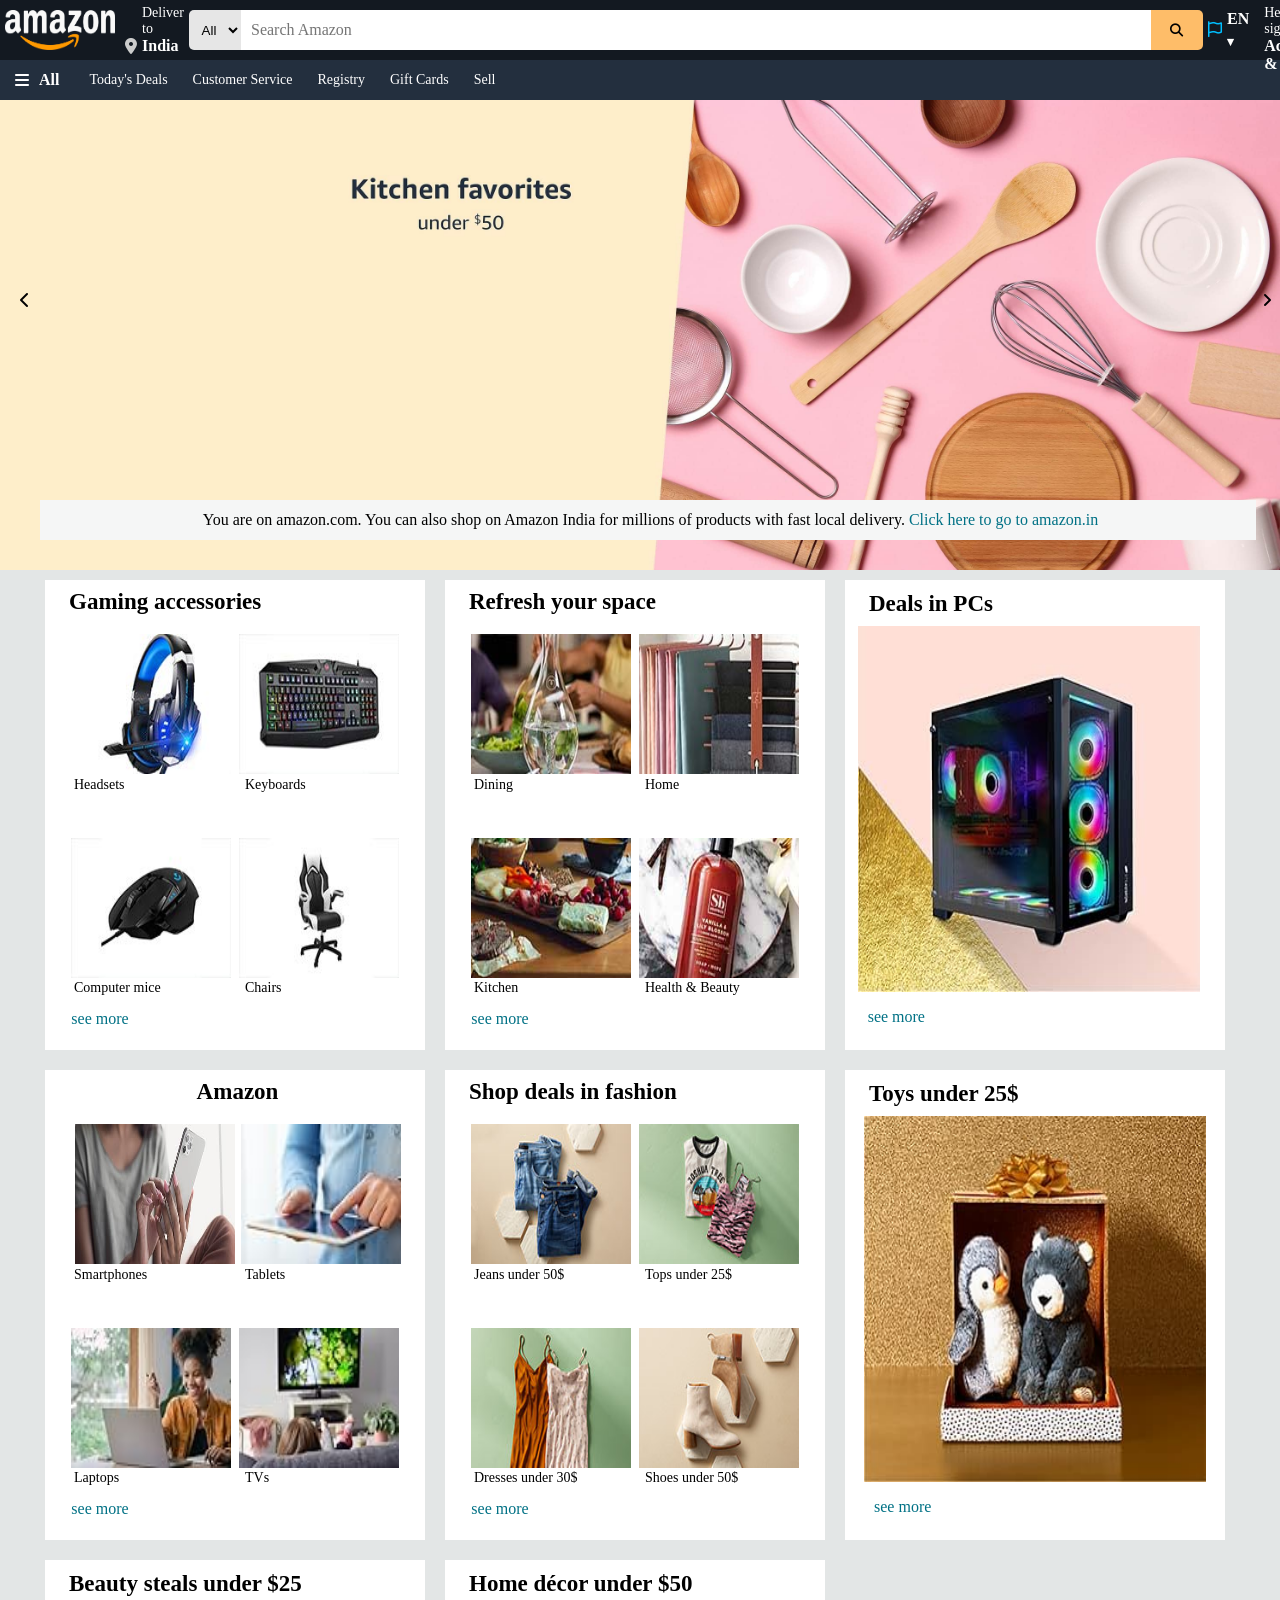
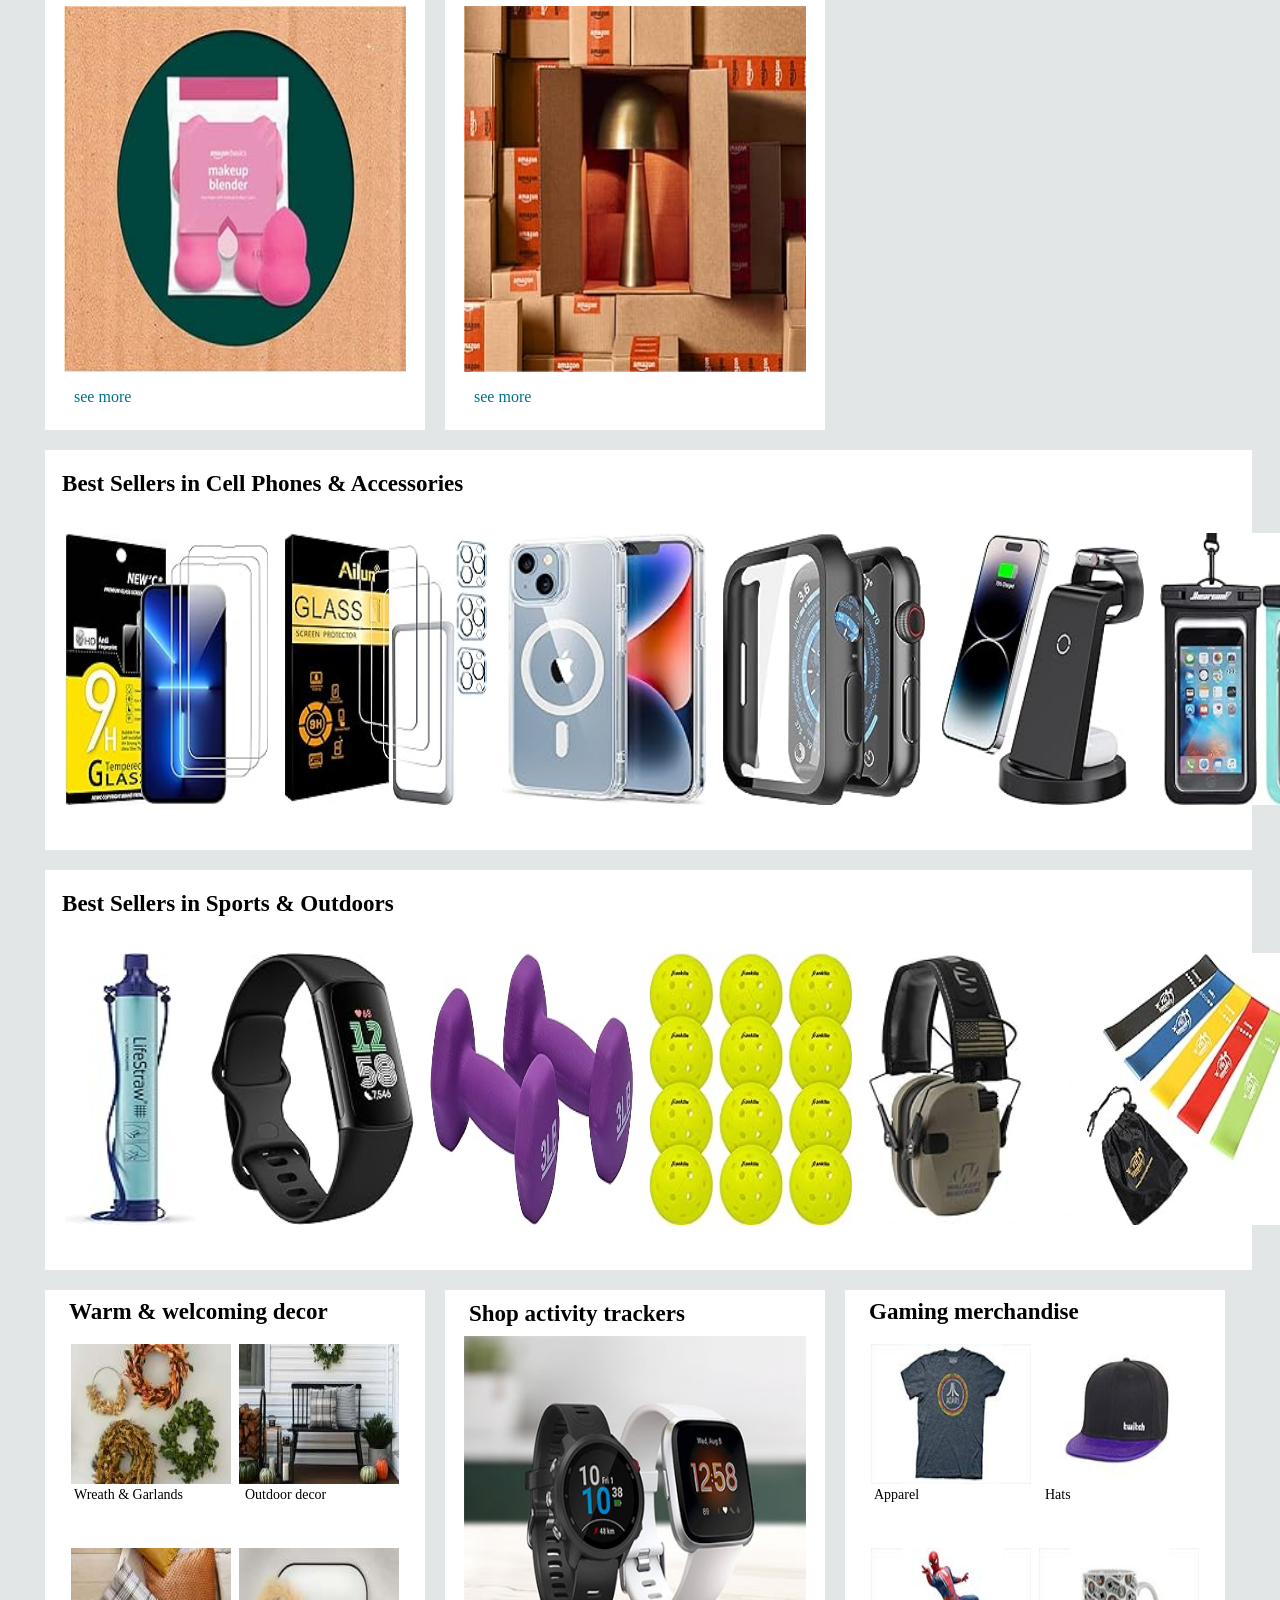
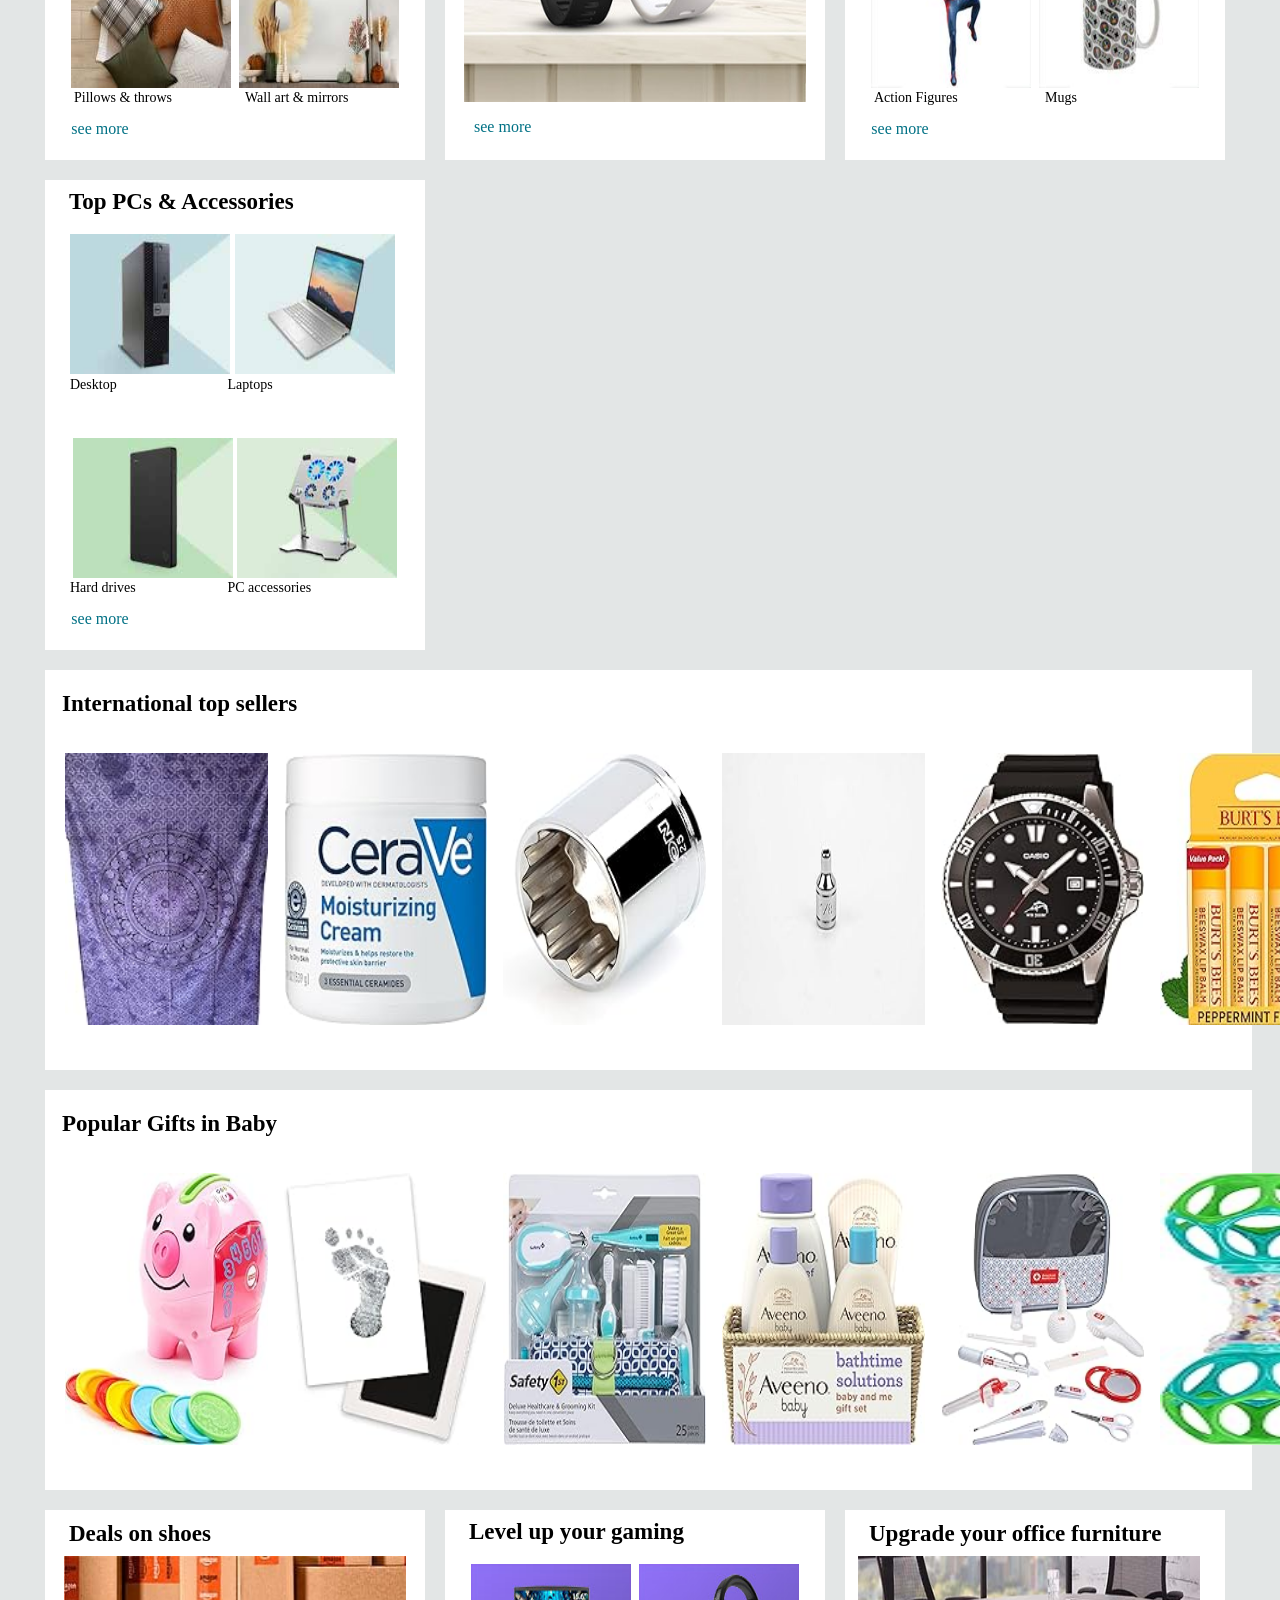
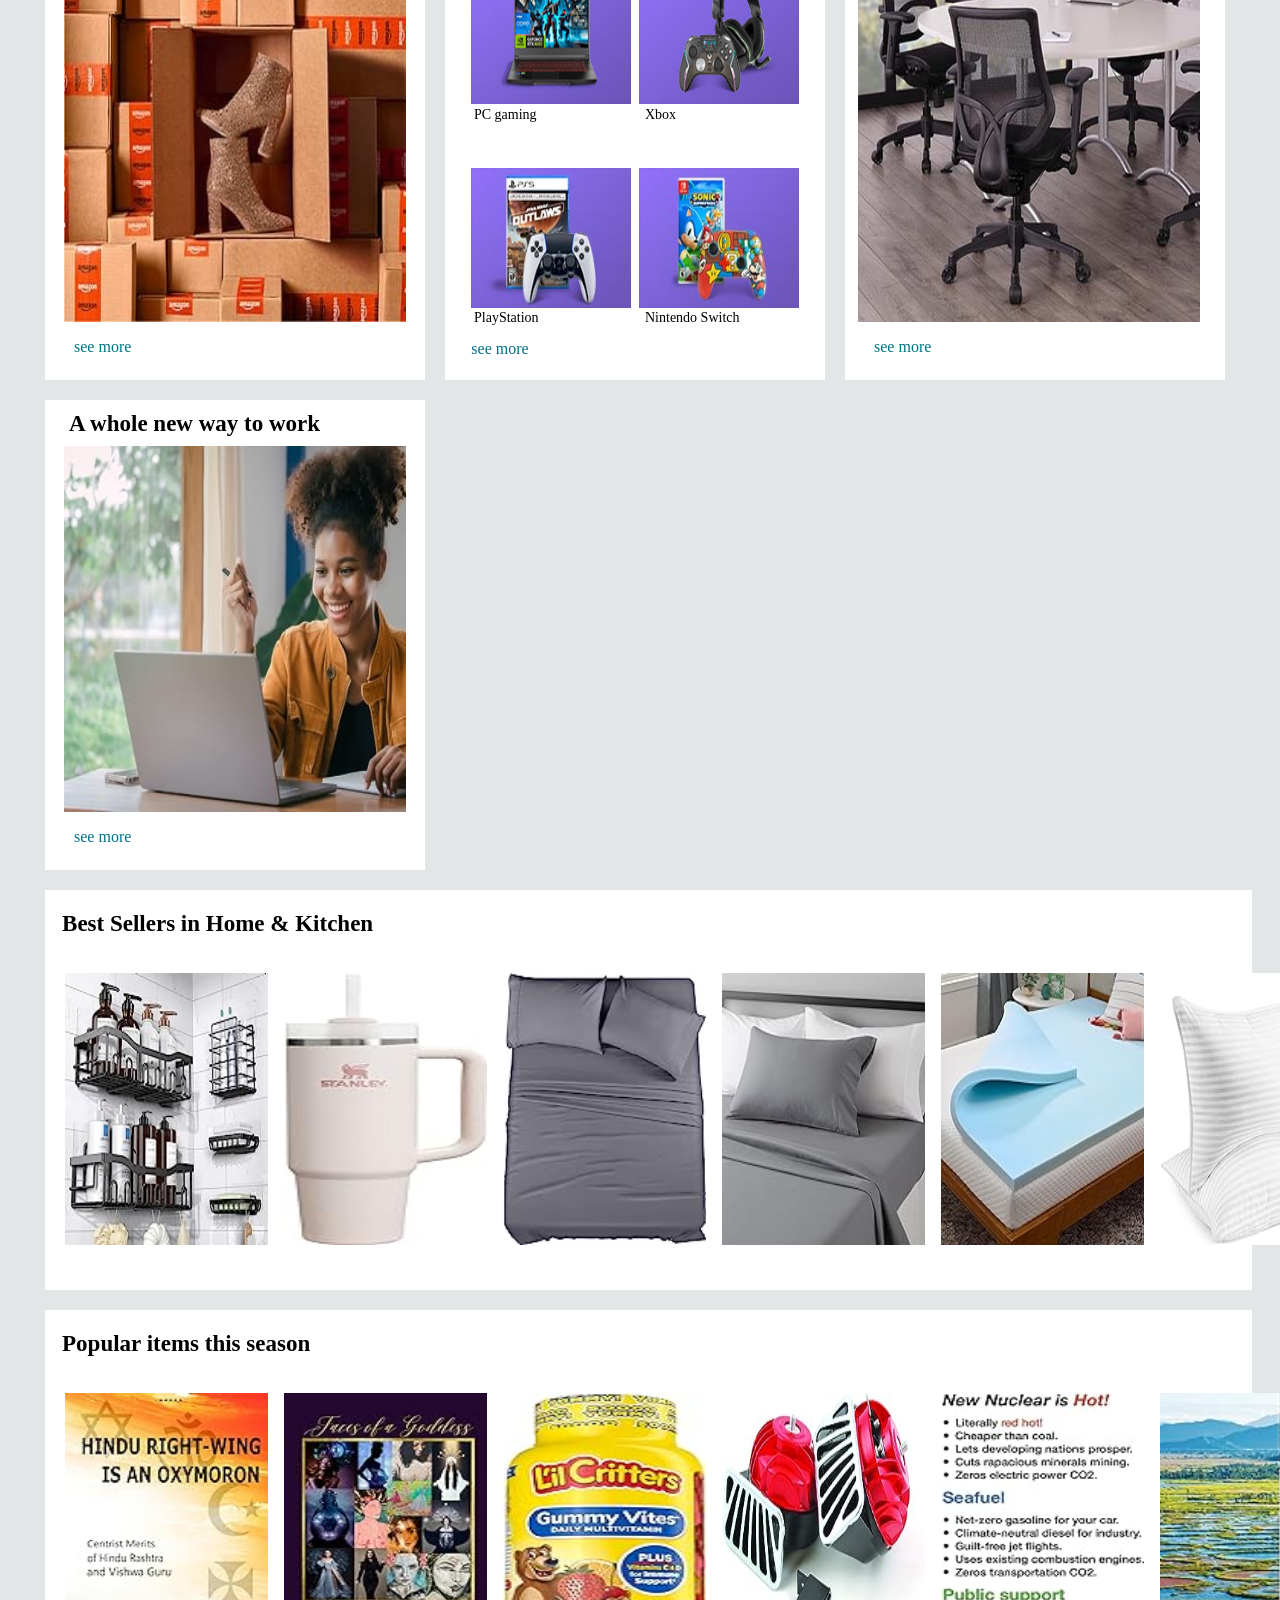
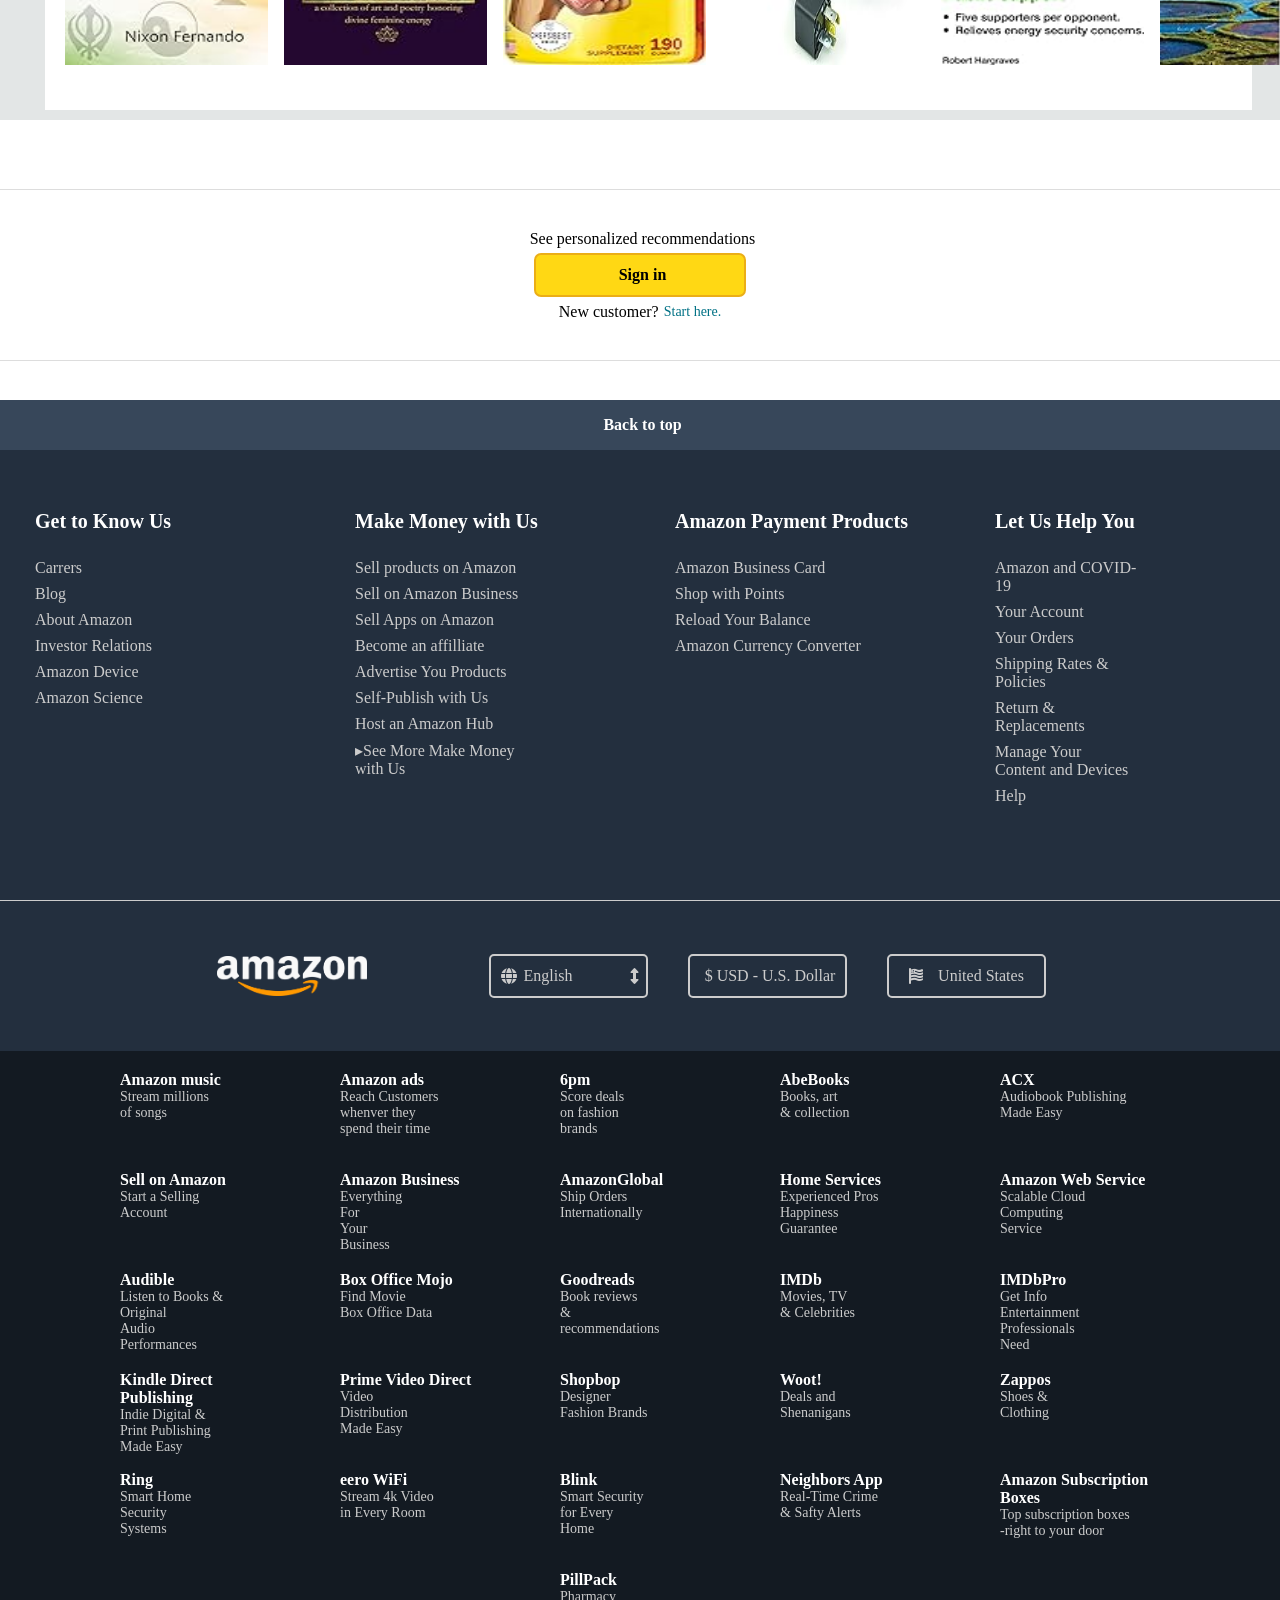
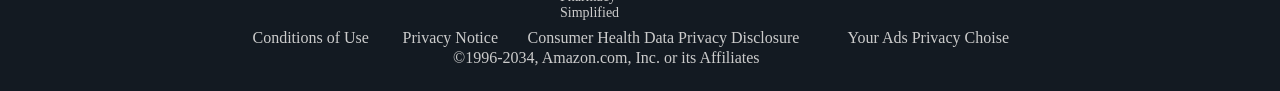
<file: index.html>
﻿<!DOCTYPE html>
<html lang="en" xmlns="http://www.w3.org/1999/xhtml">
<head>
    <meta charset="utf-8" />
    <title>Amazone Clone</title>
	<link rel="stylesheet" href="style.css">
	<link rel="stylesheet" href="https://cdnjs.cloudflare.com/ajax/libs/font-awesome/6.5.2/css/all.min.css" integrity="sha512-SnH5WK+bZxgPHs44uWIX+LLJAJ9/2PkPKZ5QiAj6Ta86w+fsb2TkcmfRyVX3pBnMFcV7oQPJkl9QevSCWr3W6A==" crossorigin="anonymous" referrerpolicy="no-referrer" />
</head>

<body>
	<header>

	<div class="navbar">
		<div class="navlogo atvisit">
			<a href="#">
			<div class="logo">
				<img src="amzn.png" height="40" width="110" id="amzLogo">
			</div>
			</a>
		</div>

		<div class="delivery atvisit">
			<a href="#">
			<div class="deliveryText smallText">
				<p>Deliver to</p>
			</div>
			<div class="location">
				<div class="locationLogo">
					<i class="fa-solid fa-location-dot" style="color: #cccccc;"></i>
					<p id="bText">India</p>
				</div>
			</div>
			</a>
		</div>

		<div class="searchBox">

		<div class="searchBar">

			<div class="selector click">
				<select class="selc">
					<option class="allText">All</option>
				</select>
			</div>

			<div class="inputField">
				<input placeholder="Search Amazon" id="searchE">
			</div>

			<div class="button click">
				<button id="btn">
					<i class="fa-solid fa-magnifying-glass" style="color: #000000;"></i>
				</button>
			</div>

		</div>

		</div>

		<div class="myContainer">
		<a href="#">
		<div class="language atvisit">
			<div class="flag">
				<i class="fa-regular fa-flag" style="color: #00bfff;"></i>
			</div>
			<div class="langText">
				<p id="bText">EN<sub> ▾</sub></p>
			</div>
		</div>
		</a>
		<a href="#">
		<div class="signIn atvisit ">
			<div class="signText smallText">
				<p>Hello, sign in</p>
			</div>
			<div class="acc">
				<p id="bText">Account & List <sub> ▾</sub></p>
			</div>
		</div>
		</a>
		<a href="#">
		<div class="return atvisit ">
			<div class="returntext smallText">
				<p>Return</p>
			</div>
			<div class="ret">
				<p id="bText">& Orders</p>
			</div>
		</div>
		</a>
		<a href="#">
		<div class="cartLogo atvisit">
			<div class="logoC">
				<i class="fa-solid fa-cart-shopping" style="color: #ffffff;"></i>
			</div>
			<div class="cText">
				<p id="bText">Cart</p>
			</div>
		</div>
		</a>
		</div>
	</div>

	<div class="mininav">
		<a href="#">
		<div class="miniNavLogo">
			<i class="fa-solid fa-bars" style="color: #ffffff;"></i>
			<p id="miniAll">All</p>
		</div>
		</a>
		<a href="#">
		<div class="miniNavTitles">
			<p id="mText">Today's Deals</p>
		</div>
		</a>
		<a href="#">
		<div class="miniNavTitles">
			<p id="mText">Customer Service</p>
		</div>
		</a>
		<a href="#">
		<div class="miniNavTitles">
			<p id="mText">Registry</p>
		</div>
		</a>
		<a href="#">
		<div class="miniNavTitles">
			<p id="mText">Gift Cards</p>
		</div>
		</a>
		<a href="#">
		<div class="miniNavTitles">
			<p id="mText">Sell</p>
		</div>
		</a>
	</div>

	</header>

	<main>
		<a href="#">
		<div class="backgroundImg">
			<a href="#">
			<div class="left">
				<i class="fa-solid fa-chevron-left" style="color: #000000;"></i>
			</div>
			</a>
			<a href="#">
			<div class="right">
				<i class="fa-solid fa-angle-right" style="color: #000000;"></i>
			</div>
			</a>
			<div class="note">
				<p id="bText2">You are on amazon.com. You can also shop on Amazon India for millions of products with fast local delivery. <a href="www.amazon.in" target="main">Click here to go to amazon.in</a></p>
			</div>
		</div>
		</a>
		
		<div class="categorys">
			<!--For Four Box-->
			<div class="subItems">
				<div class="UpTitle">
					<p id="titleTag">Gaming accessories</p>
				</div>

				<div class="itemBox">
					<a href="#">
					<div class="myItems">
						<img src="b.jpeg" height="140" width="160">
					</div>
					</a>
					<a href="#">
					<div class="myItems">
						<img src="c.jpeg" height="140" width="160">
					</div>
					</a>
				</div>

				<div class="myItemsNames">
					<div class="itemNames">
						<p id="firstN">Headsets</p>
					</div>
					<div class="itemNames">
						<p id="firstN">Keyboards</p>
					</div>
				</div>

				<div class="itemBox">
					<a href="#">
					<div class="myItems">
						<img src="d.jpeg" height="140" width="160">
					</div>
					</a>
					<a href="#">
					<div class="myItems">
						<img src="e.jpeg" height="140" width="160">
					</div>
					</a>
				</div>
				<div class="myItemsNames">
					<div class="itemNames">
						<p id="secondN">Computer mice</p>
					</div>
					<div class="itemNames">
						<p id="secondN">Chairs</p>
					</div>
				</div>

				<div class="seeMore">
					<p id="seeM"><a href="#">see more</a></p>
				</div>
			</div>
			<!--For Four Box-->
			<div class="subItems">
				<div class="UpTitle">
					<p id="titleTag">Refresh your space</p>
				</div>

				<div class="itemBox">
					<a href="#">
					<div class="myItems">
						<img src="f.jpeg" height="140" width="160">
					</div>
					</a>
					<a href="#">
					<div class="myItems">
						<img src="g.jpeg" height="140" width="160">
					</div>
					</a>
				</div>

				<div class="myItemsNames">
					<div class="itemNames">
						<p id="firstN">Dining</p>
					</div>
					<div class="itemNames">
						<p id="firstN">Home</p>
					</div>
				</div>

				<div class="itemBox">
					<a href="#">
					<div class="myItems">
						<img src="h.jpeg" height="140" width="160">
					</div>
					</a>
					<a href="#">
					<div class="myItems">
						<img src="i.jpeg" height="140" width="160">
					</div>
					</a>
				</div>
				<div class="myItemsNames">
					<div class="itemNames">
						<p id="secondN">Kitchen</p>
					</div>
					<div class="itemNames">
						<p id="secondN">Health & Beauty</p>
					</div>
				</div>

				<div class="seeMore">
					<p id="seeM"><a href="#">see more</a></p>
				</div>
			</div>

			<!--For singel Item-->
			<div class="subItems">
				<div class="UpTitle">
					<p id="titleTag">Deals in PCs</p>
				</div>
				<a href="#">
				<div class="bigItemBox">
					<img src="a.jpeg" height="366" width="342">
				</div>
				</a>
				<a href="#">
				<div class="bigItem">
					<p id="seeM"><a href="#">see more</a></p>
				</div>
				<a>
			</div>
			<!--For Four Box-->
			<div class="subItems">
				<div class="UpTitle">
					<p id="titleTag">Amazon</p>
				</div>

				<div class="itemBox">
					<a href="#">
					<div class="myItems">
						<img src="n.jpeg" height="140" width="160">
					</div>
					</a>
					<a href="#">
					<div class="myItems">
						<img src="o.jpeg" height="140" width="160">
					</div>
					</a>
				</div>

				<div class="myItemsNames">
					<div class="itemNames">
						<p id="firstN">Smartphones</p>
					</div>
					<div class="itemNames">
						<p id="firstN">Tablets</p>
					</div>
				</div>

				<div class="itemBox">
					<a href="#">
					<div class="myItems">
						<img src="p.jpeg" height="140" width="160">
					</div>
					</a>
					<a href="#">
					<div class="myItems">
						<img src="q.jpg" height="140" width="160">
					</div>
					</a>
				</div>
				<div class="myItemsNames">
					<div class="itemNames">
						<p id="secondN">Laptops</p>
					</div>
					<div class="itemNames">
						<p id="secondN">TVs</p>
					</div>
				</div>

				<div class="seeMore">
					<p id="seeM"><a href="#">see more</a></p>
				</div>
			</div>
			<!--For Four Box-->
			<div class="subItems">
				<div class="UpTitle">
					<p id="titleTag">Shop deals in fashion</p>
				</div>

				<div class="itemBox">
					<a href="#">
					<div class="myItems">
						<img src="j.jpeg" height="140" width="160">
					</div>
					</a>
					<a href="#">
					<div class="myItems">
						<img src="k.jpeg" height="140" width="160">
					</div>
					</a>
				</div>

				<div class="myItemsNames">
					<div class="itemNames">
						<p id="firstN">Jeans under 50$</p>
					</div>
					<div class="itemNames">
						<p id="firstN">Tops under 25$</p>
					</div>
				</div>

				<div class="itemBox">
					<a href="#">
					<div class="myItems">
						<img src="l.jpeg" height="140" width="160">
					</div>
					</a>
					<a href="#">
					<div class="myItems">
						<img src="m.jpeg" height="140" width="160">
					</div>
					</a>
				</div>
				<div class="myItemsNames">
					<div class="itemNames">
						<p id="secondN">Dresses under 30$</p>
					</div>
					<div class="itemNames">
						<p id="secondN">Shoes under 50$</p>
					</div>
				</div>

				<div class="seeMore">
					<p id="seeM"><a href="#">see more</a></p>
				</div>
			</div>
			<!--For singel Item-->
			<div class="subItems">
				<div class="UpTitle">
					<p id="titleTag">Toys under 25$</p>
				</div>
				<a href="#">
				<div class="bigItemBox">
					<img src="r.jpeg" height="366" width="342">
				</div>
				</a>
				<div class="bigItem">
					<p id="seeM"><a href="#">see more</a></p>
				</div>
			</div>
			<!--For singel Item-->
			<div class="subItems">
				<div class="UpTitle">
					<p id="titleTag">Beauty steals under $25</p>
				</div>
				<a href="#">
				<div class="bigItemBox">
					<img src="ft.jpg" height="366" width="342">
				</div>
				</a>
				<div class="bigItem">
					<p id="seeM"><a href="#">see more</a></p>
				</div>
			</div>
			<!--For singel Item-->
			<div class="subItems">
				<div class="UpTitle">
					<p id="titleTag">Home décor under $50</p>
				</div>
				<a href="#">
				<div class="bigItemBox">
					<img src="s.jpeg" height="366" width="342">
				</div>
				</a>
				<div class="bigItem">
					<p id="seeM"><a href="#">see more</a></p>
				</div>
			</div>

			<!--For wider range Item-->
			<div class="subItems longI">
				<div class="wideTitle">
					<p id="titleTag">Best Sellers in Cell Phones & Accessories</p>
				</div>
				<div class="wideBox">
					<a href="#">
					<div class="wideItems">
						<img src="x.jpeg" height="272" width="203">
					</div>
					</a>
					<a href="#">
					<div class="wideItems">
						<img src="y.jpeg" height="272" width="203">
					</div>
					</a>
					<a href="#">
					<div class="wideItems">
						<img src="z.jpeg" height="272" width="203">
					</div>
					</a>
					<a href="#">
					<div class="wideItems">
						<img src="aa.jpeg" height="272" width="203">
					</div>
					</a>
					<a href="#">
					<div class="wideItems">
						<img src="bb.jpeg" height="272" width="203">
					</div>
					</a>
					<a href="#">
					<div class="wideItems">
						<img src="cc.jpeg" height="272" width="203">
					</div>
					</a>
					<a href="#">
					<div class="wideItems">
						<img src="y.jpeg" height="272" width="203">
					</div>
					</a>
				</div>
			</div>
			<!--For wider range Item-->
			<div class="subItems longI">
				<div class="wideTitle">
					<p id="titleTag">Best Sellers in Sports & Outdoors</p>
				</div>
				<div class="wideBox">
					<a href="#">
					<div class="wideItems">
						<img src="uuu.jpg" height="272" width="130">
					</div>
					</a>
					<a href="#">
					<div class="wideItems">
						<img src="vvv.jpg" height="272" width="203">
					</div>
					</a>
					<a href="#">
					<div class="wideItems">
						<img src="www.jpg" height="272" width="203">
					</div>
					</a>
					<a href="#">
					<div class="wideItems">
						<img src="xxx.jpg" height="272" width="203">
					</div>
					</a>
					<a href="#">
					<div class="wideItems">
						<img src="yyy.jpg" height="272" width="203">
					</div>
					</a>
					<a href="#">
					<div class="wideItems">
						<img src="zzz.jpg" height="272" width="203">
					</div>
					</a>
					<a href="#">
					<div class="wideItems">
						<img src="aaaa.jpg" height="272" width="203">
					</div>
					</a>
				</div>
			</div>

			<!--For singel Item-->
			<div class="subItems">
				<div class="UpTitle">
					<p id="titleTag">Warm & welcoming decor</p>
				</div>

				<div class="itemBox">
					<a href="#">
					<div class="myItems">
						<img src="kk.jpeg" height="140" width="160">
					</div>
					</a>
					<a href="#">
					<div class="myItems">
						<img src="ll.jpeg" height="140" width="160">
					</div>
					</a>
				</div>

				<div class="myItemsNames">
					<div class="itemNames">
						<p id="firstN">Wreath & Garlands</p>
					</div>
					<div class="itemNames">
						<p id="firstN">Outdoor decor</p>
					</div>
				</div>

				<div class="itemBox">
					<a href="#">
					<div class="myItems">
						<img src="mm.jpeg" height="140" width="160">
					</div>
					</a>
					<a href="#">
					<div class="myItems">
						<img src="nn.jpeg" height="140" width="160">
					</div>
					</a>
				</div>
				<div class="myItemsNames">
					<div class="itemNames">
						<p id="secondN">Pillows & throws</p>
					</div>
					<div class="itemNames">
						<p id="secondN">Wall art & mirrors</p>
					</div>
				</div>

				<div class="seeMore">
					<p id="seeM"><a href="#">see more</a></p>
				</div>
			</div>

			<div class="subItems">
				<div class="UpTitle">
					<p id="titleTag">Shop activity trackers</p>
				</div>
				<a href="#">
				<div class="bigItemBox">
					<img src="oo.jpeg" height="366" width="342">
				</div>
				</a>
				<div class="bigItem">
					<p id="seeM"><a href="#">see more</a></p>
				</div>
			</div>

			<div class="subItems">
				<div class="UpTitle">
					<p id="titleTag">Gaming merchandise</p>
				</div>

				<div class="itemBox">
					<a href="#">
					<div class="myItems">
						<img src="pp.jpeg" height="140" width="160">
					</div>
					</a>
					<a href="#">
					<div class="myItems">
						<img src="qq.jpeg" height="140" width="160">
					</div>
					</a>
				</div>

				<div class="myItemsNames">
					<div class="itemNames">
						<p id="firstN">Apparel</p>
					</div>
					<div class="itemNames">
						<p id="firstN">Hats</p>
					</div>
				</div>

				<div class="itemBox">
					<a href="#">
					<div class="myItems">
						<img src="rr.jpeg" height="140" width="160">
					</div>
					</a>
					<a href="#">
					<div class="myItems">
						<img src="ss.jpeg" height="140" width="160">
					</div>
					</a>
				</div>
				<div class="myItemsNames">
					<div class="itemNames">
						<p id="secondN">Action Figures</p>
					</div>
					<div class="itemNames">
						<p id="secondN">Mugs</p>
					</div>
				</div>

				<div class="seeMore">
					<p id="seeM"><a href="#">see more</a></p>
				</div>
			</div>

			<div class="subItems">
				<div class="UpTitle">
					<p id="titleTag">Top PCs & Accessories</p>
				</div>

				<div class="itemBox">
					<a href="#">
					<div class="myItems">
						<img src="ab.jpg" height="140" width="160">
					</div>
					</a>
					<a href="#">
					<div class="myItems">
						<img src="ac.jpg" height="140" width="160">
					</div>
					</a>
					<a href="#">
				</div>

				<div class="myItemsNames">
					<div class="itemNames">
						<p id="firstN">Desktop</p>
					</div>
					<div class="itemNames">
						<p id="firstN">Laptops</p>
					</div>
				</div>

				<div class="itemBox">
					<a href="#">
					<div class="myItems">
						<img src="ad.jpg" height="140" width="160">
					</div>
					</a>
					<a href="#">
					<div class="myItems">
						<img src="ae.jpg" height="140" width="160">
					</div>
					</a>
					<a href="#">
				</div>
				<div class="myItemsNames">
					<div class="itemNames">
						<p id="secondN">Hard drives</p>
					</div>
					<div class="itemNames">
						<p id="secondN">PC accessories</p>
					</div>
				</div>

				<div class="seeMore">
					<p id="seeM"><a href="#">see more</a></p>
				</div>
			</div>

			<div class="subItems longI">
				<div class="wideTitle">
					<p id="titleTag">International top sellers</p>
				</div>
				<div class="wideBox">
					<a href="#">
					<div class="wideItems">
						<img src="uu.jpeg" height="272" width="203">
					</div>
					</a>
					<a href="#">
					<div class="wideItems">
						<img src="vv.jpeg" height="272" width="203">
					</div>
					</a>
					<a href="#">
					<div class="wideItems">
						<img src="ww.jpeg" height="272" width="203">
					</div>
					</a>
					<a href="#">
					<div class="wideItems">
						<img src="xx.jpeg" height="272" width="203">
					</div>
					</a>
					<a href="#">
					<div class="wideItems">
						<img src="yy.jpeg" height="272" width="203">
					</div>
					</a>
					<a href="#">
					<div class="wideItems">
						<img src="zz.jpeg" height="272" width="203">
					</div>
					</a>
					<a href="#">
					<div class="wideItems">
						<img src="aaa.jpeg" height="272" width="203">
					</div>
					</a>
				</div>
			</div>

			<div class="subItems longI">
				<div class="wideTitle">
					<p id="titleTag">Popular Gifts in Baby</p>
				</div>
				<div class="wideBox">
					<a href="#">
					<div class="wideItems">
						<img src="pppp.jpg" height="272" width="203">
					</div>
					</a>
					<a href="#">
					<div class="wideItems">
						<img src="qqqq.jpg" height="272" width="203">
					</div>
					</a>
					<a href="#">
					<div class="wideItems">
						<img src="rrrr.jpg" height="272" width="203">
					</div>
					</a>
					<a href="#">
					<div class="wideItems">
						<img src="ssss.jpg" height="272" width="203">
					</div>
					</a>
					<a href="#">
					<div class="wideItems">
						<img src="tttt.jpg" height="272" width="203">
					</div>
					</a>
					<a href="#">
					<div class="wideItems">
						<img src="uuuu.jpg" height="272" width="203">
					</div>
					</a>
					<a href="#">
					<div class="wideItems">
						<img src="vvvv.jpg" height="272" width="203">
					</div>
					</a>
				</div>
			</div>

			<div class="subItems">
				<div class="UpTitle">
					<p id="titleTag">Deals on shoes</p>
				</div>
				<a href="#">
				<div class="bigItemBox">
					<img src="hhh.jpg" height="366" width="342">
				</div>
				</a>
				<div class="bigItem">
					<p id="seeM"><a href="#">see more</a></p>
				</div>
			</div>

			<div class="subItems">
				<div class="UpTitle">
					<p id="titleTag">Level up your gaming</p>
				</div>

				<div class="itemBox">
					<div class="myItems">
						<img src="mmm.jpg" height="140" width="160">
					</div>
					<div class="myItems">
						<img src="nnn.jpg" height="140" width="160">
					</div>
				</div>

				<div class="myItemsNames">
					<div class="itemNames">
						<p id="firstN">PC gaming</p>
					</div>
					<div class="itemNames">
						<p id="firstN">Xbox</p>
					</div>
				</div>

				<div class="itemBox">
					<div class="myItems">
						<img src="ooo.jpg" height="140" width="160">
					</div>
					<div class="myItems">
						<img src="ppp.jpg" height="140" width="160">
					</div>
				</div>
				<div class="myItemsNames">
					<div class="itemNames">
						<p id="secondN">PlayStation</p>
					</div>
					<div class="itemNames">
						<p id="secondN">Nintendo Switch</p>
					</div>
				</div>

				<div class="seeMore">
					<p id="seeM"><a href="#">see more</a></p>
				</div>
			</div>

			<div class="subItems">
				<div class="UpTitle">
					<p id="titleTag">Upgrade your office furniture</p>
				</div>
				<a href="#">
				<div class="bigItemBox">
					<img src="iiii.jpg" height="366" width="342">
				</div>
				</a>
				<a href="#">
				<div class="bigItem">
					<p id="seeM"><a href="#">see more</a></p>
				</div>
				</a>
			</div>

			<div class="subItems">
				<div class="UpTitle">
					<p id="titleTag">A whole new way to work</p>
				</div>
				<a href="#">
				<div class="bigItemBox">
					<img src="nnnn.jpg" height="366" width="342">
				</div>
				</a>
				<div class="bigItem">
					<p id="seeM"><a href="#">see more</a></p>
				</div>
			</div>

			<div class="subItems longI">
				<div class="wideTitle">
					<p id="titleTag">Best Sellers in Home & Kitchen</p>
				</div>
				<div class="wideBox">
					<a href="#">
					<div class="wideItems">
						<img src="cccc.jpg" height="272" width="203">
					</div>
					</a>
					<a href="#">
					<div class="wideItems">
						<img src="dddd.jpg" height="272" width="203">
					</div>
					</a>
					<a href="#">
					<div class="wideItems">
						<img src="eeee.jpg" height="272" width="203">
					</div>
					</a>
					<a href="#">
					<div class="wideItems">
						<img src="ffff.jpg" height="272" width="203">
					</div>
					</a>
					<a href="#">
					<div class="wideItems">
						<img src="gggg.jpg" height="272" width="203">
					</div>
					</a>
					<a href="#">
					<div class="wideItems">
						<img src="hhhh.jpg" height="272" width="203">
					</div>
					</a>
					<a href="#">
					<div class="wideItems">
						<img src="oooo.jpg" height="272" width="203">
					</div>
					</a>
				</div>
			</div>

			<div class="subItems longI">
				<div class="wideTitle">
					<p id="titleTag">Popular items this season</p>
				</div>
				<div class="wideBox">
					<a href="#">
					<div class="wideItems">
						<img src="aaa.jpeg" height="272" width="203">
					</div>
					</a>
					<a href="#">
					<div class="wideItems">
						<img src="bbb.jpg" height="272" width="203">
					</div>
					</a>
					<a href="#">
					<div class="wideItems">
						<img src="ccc.jpg" height="272" width="203">
					</div>
					</a>
					<a href="#">
					<div class="wideItems">
						<img src="ddd.jpg" height="272" width="203">
					</div>
					</a>
					<a href="#">
					<div class="wideItems">
						<img src="eee.jpg" height="272" width="203">
					</div>
					</a>
					<a href="#">
					<div class="wideItems">
						<img src="fff.jpg" height="272" width="203">
					</div>
					</a>
					<a href="#">
					<div class="wideItems">
						<img src="ggg.jpg" height="272" width="203">
					</div>
					</a>
				</div>
			</div>
		</div>
	</main>

	<footer>
		<div class="footerSec">
			<div class="innerBox">
				<div class="innerContainer">
					<div class="boxes1">
						<p id="bText2">See personalized recommendations</p>
					</div>
					<div class="boxes">
						<a href="#"><p id="bText2"><b>Sign in</b></p></a>
					</div>
					<div class="boxes1">
						<p id="bText2">New customer? <a href="#"><p id="seeMM">Start here.</p></a></p>
					</div>
				</div>
			</div>
		</div>

		<a href="#">
		<div class="backToTop">
			<p id="bText">Back to top</p>
		</div>
		</a>

		<div class="backBottom1">	
			<div class="bb1">
				<p id="bPP">Get to Know Us</p>
				<br>
				<p id="bT">Carrers</p>
				<p id="bT">Blog</p>
				<p id="bT">About Amazon</p>
				<p id="bT">Investor Relations</p>
				<p id="bT">Amazon Device</p>
				<p id="bT">Amazon Science</p>
			</div>
			<div class="bb1">
				<p id="bPP">Make Money with Us</p>
				<br>
				<p id="bT">Sell products on Amazon</p>
				<p id="bT">Sell on Amazon Business</p>
				<p id="bT">Sell Apps on Amazon</p>
				<p id="bT">Become an affilliate</p>
				<p id="bT">Advertise You Products</p>
				<p id="bT">Self-Publish with Us</p>
				<p id="bT">Host an Amazon Hub</p>
				<p id="bT">▸See More Make Money<br> with Us</p>
			</div>
			<div class="bb1">
				<p id="bPP">Amazon Payment Products</p>
				<br>
				<p id="bT">Amazon Business Card</p>
				<p id="bT">Shop with Points</p>
				<p id="bT">Reload Your Balance</p>
				<p id="bT">Amazon Currency Converter</p>	
			</div>
			<div class="bb1">
				<p id="bPP">Let Us Help You</p>
				<br>
				<p id="bT">Amazon and COVID-<br>19</p>
				<p id="bT">Your Account</p>
				<p id="bT">Your Orders</p>
				<p id="bT">Shipping Rates &<br>Policies</p>
				<p id="bT">Return &<br>Replacements</p>
				<p id="bT">Manage Your<br>Content and Devices</p>
				<p id="bT">Help</p>
			</div>
		</div>
		<div class="backBottom2">
			
			<div class="bb21">
				<a href="#">
				<div class="aLogo">
					<img src="amzn.png" height="40" width="150">
				</div>
				</a>
			</div>
			
			<a href="#">
			<div class="bb2">

				<div class="globe">
					<i class="fa-solid fa-globe" style="color: #cccccc;"></i>
				</div>

				<div class="eng">
					<p id="bTT">English</p>
				</div>

				<div class="scroll">
					<i class="fa-solid fa-up-down" style="color: #cccccc;"></i>
					
				</div>
			</div>
			</a>
			<a href="#">
			<div class="bb2">
				<div class="currency">
				<p id="bTT"> $ USD - U.S. Dollar</p>
				</div>
			</div>
			</a>
			<a href="#">
			<div class="bb2">
				<div class="country">
					<i class="fa-solid fa-flag-usa" style="color: #cccccc;"></i>
				</div>
				<div class="state">
					<p id="bTT">United States</p>
				</div>
			</div>
			</a>
		</div>
		<div class="backBottom3">
			<div class="bb3">
				<p id="bText">Amazon music</p>
				<p id="bts">Stream millions<br>of songs</p>
			</div>
			<div class="bb3">
				<p id="bText">Amazon ads</p>
				<p id="bts">Reach Customers<br>whenver they<br>spend their time</p>
			</div>
			<div class="bb3">
				<p id="bText">6pm</p>
				<p id="bts">Score deals<br>on fashion<br>brands</p>
			</div>
			<div class="bb3">
				<p id="bText">AbeBooks</p>
				<p id="bts">Books, art<br>& collection</p>
			</div>
			<div class="bb3">
				<p id="bText">ACX</p>
				<p id="bts">Audiobook Publishing<br>Made Easy</p>
			</div>
			<div class="bb3">
				<p id="bText">Sell on Amazon</p>
				<p id="bts">Start a Selling<br>Account</p>
			</div>
			<div class="bb3">
				<p id="bText">Amazon Business</p>
				<p id="bts">Everything<br>For<br>Your<br>Business</p>
			</div>
			<div class="bb3">
				<p id="bText">AmazonGlobal</p>
				<p id="bts">Ship Orders<br>Internationally</p>
			</div>
			<div class="bb3">
				<p id="bText">Home Services</p>
				<p id="bts">Experienced Pros<br>Happiness<br>Guarantee</p>
			</div>
			<div class="bb3">
				<p id="bText">Amazon Web Service</p>
				<p id="bts">Scalable Cloud<br>Computing<br>Service</p>
			</div>
			<div class="bb3">
				<p id="bText">Audible</p>
				<p id="bts">Listen to Books &<br>Original<br>Audio<br>Performances</p>
			</div>
			<div class="bb3">
				<p id="bText">Box Office Mojo</p>
				<p id="bts">Find Movie<br>Box Office Data</p>
			</div>
			<div class="bb3">
				<p id="bText">Goodreads</p>
				<p id="bts">Book reviews<br>&<br>recommendations</p>
			</div>
			<div class="bb3">
				<p id="bText">IMDb</p>
				<p id="bts">Movies, TV<br>& Celebrities</p>
			</div>
			<div class="bb3">
				<p id="bText">IMDbPro</p>
				<p id="bts">Get Info<br>Entertainment<br>Professionals<br>Need</p>
			</div>
			<div class="bb3">
				<p id="bText">Kindle Direct Publishing</p>
				<p id="bts">Indie Digital &<br>Print Publishing<br>Made Easy</p>
			</div>
			<div class="bb3">
				<p id="bText">Prime Video Direct</p>
				<p id="bts">Video<br>Distribution<br>Made Easy</p>
			</div>
			<div class="bb3">
				<p id="bText">Shopbop</p>
				<p id="bts">Designer<br>Fashion Brands</p>
			</div>
			<div class="bb3">
				<p id="bText">Woot!</p>
				<p id="bts">Deals and<br>Shenanigans</p>
			</div>
			<div class="bb3">
				<p id="bText">Zappos</p>
				<p id="bts">Shoes &<br>Clothing</p>
			</div>
			<div class="bb3">
				<p id="bText">Ring</p>
				<p id="bts">Smart Home<br>Security<br>Systems</p>
			</div>
			<div class="bb3">
				<p id="bText">eero WiFi</p>
				<p id="bts">Stream 4k Video<br>in Every Room</p>
			</div>
			<div class="bb3">
				<p id="bText">Blink</p>
				<p id="bts">Smart Security<br>for Every<br>Home</p>
			</div>
			<div class="bb3">
				<p id="bText">Neighbors App</p>
				<p id="bts">Real-Time Crime<br>& Safty Alerts</p>
			</div>
			<div class="bb3">
				<p id="bText">Amazon Subscription Boxes</p>
				<p id="bts">Top subscription boxes<br>-right to your door</p>
			</div>
			<div class="bb3">
				<p id="bText">PillPack</p>
				<p id="bts">Pharmacy<br>Simplified</p>
			</div>
		</div>
		<div class="backBottom4">	
			<div class="bb4">

				<div class="abt">
					<p id="bT">Conditions of Use</p>
				</div>

				<div class="abtt">
					<p id="bT">Privacy Notice</p>
				</div>

				<div class="abttt">
					<p id="bT">Consumer Health Data Privacy Disclosure</p>
				</div>

				<div class="abtttt">
					<p id="bT">Your Ads Privacy Choise</p>
				</div>

				<div class="abttttt">
					<p id="bTT">&copy;1996-2034, Amazon.com, Inc. or its Affiliates</p>
				</div>

			</div>
		</div>
	</footer>
</body>
</html>
</file>
<file: style.css>
*{
	margin:0px;
	padding:0px;
	border:border-box;	
}
a{
	text-decoration:none;
	color:#007185;
}
.smallText{
	font-family:Amazon Ember;
	color:#cccccc;
	font-size:14px;
}
#bText{
	font-family:Amazon Ember;
	font-size:16px;
	font-weight:bold;
}

.navbar{
	height:60px;
	width:100%;
	background-color:rgb(19,25,33);
	display:flex;
	justify-content:space-evenly;
	align-items:center;
	border:border-box;
}

.logo{
	height:30px;
	padding-bottom:10px;
}
.navlogo{
	height:50px;
	width:120px;
	display:flex;
	justify-content:center;
	align-items:center;
	border:border-box;
	margin:5px;

}

.deliveryText{
	margin-left:12px;
}

.delivery{
	height:50px;
	width:100px;
	border:border-box;
	padding-left:5px;
	padding-right:5px;

}

.locationLogo{
	display:flex;
	align-items:center;
	flex-wrap:nowrap;

}
.selc{
	height:40px;
	width:52px;
	border:none;
	background-color:rgb(230,230,230);
	border-top-left-radius:5px;
	border-bottom-left-radius:5px;

}
#btn{
	height:40px;
	width:52px;
	border:none;
	border-top-right-radius:5px;
	border-bottom-right-radius:5px;
	background-color:rgb(254,189,105);
}
.allText{
	text-align:center;
}
#mText{
	font-family:Amazon Ember;
	font-size:14px;
}
.searchBar{
	display:flex;
	border:border-box;
}
#searchE{
	height:40px;
	width:900px;
	border:none;
	border:border-box;
	font-family:Amazon Ember;
	font-size:16px;
	align-text:center;
	padding-left:10px;
}

.myContainer{
	display:flex;
	justify-content:space-evenly;
	align-items:center;
}

.searchBox{
	display:flex;
	justify-content:space-evenly;
	align-items:center;
}


.cartLogo{
	display:flex;
	justify-content:center;
	align-items:center;
	height:50px;
	padding-left:5px;
	padding-right:5px;
}


.language{
	display:flex;
	justify-content:center;
	align-items:center;
	flex-wrap:nowrap;
	height:50px;
	border:border-box;
	padding-left:5px;
	padding-right:5px;
}

.signIn{
	height:50px;
	padding-left:5px;
	padding-right:5px;
}

.return{
	height:50px;
	padding-left:5px;
	padding-right:5px;
}

p{
	color:white;
	margin-left:5px;
}


.mininav{
	background-color:rgb(35,47,62);
	height:40px;
	display:flex;
	justify-content:flex-start;
	align-items:center;
}


.miniNavLogo{
	display:flex;
	justify-content:flex-start;
	align-items:center;
	margin-left:10px;
	margin-right:10px;
	padding-left:5px;
	padding-right:5px;
}


.miniNavTitles{
	padding-left:5px;
	padding-right:5px;
	margin-left:5px;
	margin-right:5px;
}
#miniAll{
	padding-left:5px;
	font-family:Amazon Ember;
	font-weight:bold;
}

.backgroundImg{
	height:500px;
	background-color:pink;
	background-image:url("upperbg.jpg");
	background-size:cover;
}

.left{
	
	height:200px;
	width:50px;
	position:relative;
	top:100px;
	display:flex;
	justify-content:center;
	align-items:center;
}
.right{
	
	height:200px;
	width:50px;
	position:relative;
	top:-100px;
	left:97%;
	display:flex;
	justify-content:center;
	align-items:center;
}

.note{
	margin-left:40px;
	background-color:#f5f6f6;
	display:flex;
	flex-wrap:nowrap;
	justify-content:center;
	align-items:center;
	height:40px;
	width:95%;
}
#bText2{
	font-family:Brandon Grotesque;
	font-weight:500;
	color:black;
}

.bigItemBox{
	height:78%;
	width:90%;
	
}
.bigItem{
	height:6%;
	width:90%;
	display:flex;
	justify-content:flex-start;
	align-items:center;
	margin-bottom:15px;

}
.categorys{
	background-color:rgb(227,230,230);
	display:flex;
	position:relative;
	top:-30px;
	flex-wrap:wrap;
	height:100%;
	width:100%;

}

.subItems{
	background-color:white;
	height:470px;
	width:380px;
	display:flex;
	flex-wrap:wrap;
	margin:0px 0px 20px 20px;
	justify-content:space-evenly;
	align-items:center;
	position:relative;
	left:25px;
	top:10px;
}


#titleTag{
	font-family:Amazon Ember;
	font-size:23px;
	font-weight:bold;
	color:black
}
.UpTitle{
	display:flex;
	justify-content:flex-start;
	align-items:center;
	height:30px;
	width:90%;
	margin-top:5px;
}
.itemBox{
	display:flex;
	justify-content:space-evenly;
	align-items:center;
	height:35%;
	width:90%;
	margin-bottom:5px;

}
.myItems{
	height:140px;
	width:160px;
	margin-left:0px;
}

.myItemsNames{
	display:flex;
	justify-content:space-between;
	align-items:center;
	height:25px;
	width:90%;
	position:relative;
	bottom:22px;

}
.itemNames{
	height:25px;
	width:170px;;
	padding-top:5px;
	padding-left:5px;
}
.seeMore{
	position:relative;
	bottom:20px;
	right:140px;
}
#seeM{
	font-family:Amazon Ember;
	font-size:16px;
	padding-left:5px;
	align-text:center;
	color:#007185;
}
#seeMM{
	font-family:Amazon Ember;
	font-size:14px;
	color:#007185;
}
#firstN{
	font-family:Amazon Ember;
	font-size:14px;
	margin-right:40px;
	color:black;
}
#secondN{
	font-family:Amazon Ember;
	font-size:14px;
	margin-right:40px;
	color:black;
}

.longI{
	width:94.3%;
	height:400px;
}
.wideTitle{
	display:flex;
	justify-content:flex-start;
	align-items:center;
	height:40px;
	width:98%;
	margin-top:10px;
}
.wideBox{
	height:80%;
	width:98%;
	margin-bottom:15px;
	display:flex;
	justify-content:space-evenly;
	align-items:center;
}
.wideItems{
	height:85%;
	width:35%;
	margin:0px 8px 0px 8px;
}

.footerSec{
	display:flex;
	justify-content:center;
	align-items:center;
	background-color:white;
	height:250px;
	
}
.innerBox{
	border-top:1px solid #DDDDDD;
	border-bottom:1px solid #DDDDDD;
	border-left:none;
	border-right:none;
	height:170px;
	width:100%;
	display:flex;
	justify-content:center;
	align-items:center;
}
.innerContainer{
	background-color:white;
	height:100px;
	width:25%;
	display:flex;
	flex-wrap:wrap;
	justify-content:center;
	align-items:center;
}
.boxes1{
	height:25px;
	width:95%;
	display:flex;
	justify-content:center;
	align-items:center;
	
}

.boxes{
	background-color:rgb(255,216,20);
	border:2px solid rgb(235,174,23);
	height:40px;
	width:65%;
	border-radius:7px;
	display:flex;
	justify-content:center;
	align-items:center;
}
.backToTop{
	background-color:rgb(55,71,90);
	height:50px;
	width:100%;
	display:flex;
	justify-content:center;
	align-items:center;
}
.backToTop:hover{
	background-color:rgba(55,71,90,0.9);
}

.backBottom1{
	background-color:rgb(35,47,62);
	height:450px;
	width:100%;
	display:flex;
	justify-content:center;
	align-items:center;
}
.bb1{
	height:330px;
	width:270px;
	margin-left:30px;
	margin-right:30px;
}
#bT{
	font-family:Amazon Ember;
	font-size:16px;
	color:#cccccc;
	padding-top:8px;
}
#bTT{
	font-family:Amazon Ember;
	font-size:16px;
	color:#cccccc;
	padding-top:8px;
}
#bT:hover{
	text-decoration:underline;
	cursor:pointer;
}
#bts:hover{
	text-decoration:underline;
	cursor:pointer;
}
.backBottom2{
	background-color:rgb(35,47,62);
	height:150px;
	width:100%;
	display:flex;
	border-top:1px solid #cccccc;
	justify-content:center;
	align-items:center;
	
}
.bb2{
	border:2px solid #cccccc;
	border-radius:5px;
	height:40px;
	width:155px;
	margin-left:20px;
	margin-right:20px;
	display:flex;
	justify-content:center;
	align-items:center;
}
.country{
	display:flex;
	justify-content:center;
	align-items:center;
	padding-right:10px;
}
.state{
	display:flex;
	justify-content:center;
	align-items:center;
	padding-bottom:8px;
}
.currency{
	padding-bottom:8px;

}
.bb21{
	height:45px;
	width:155px;
	margin-right:100px;
	display:flex;
	justify-content:center;
	align-items:center;
}
.aLogo{
	height:40px;
	width:150px;
}
.globe{
	height:25px;
	width:20px;
	display:flex;
	justify-content:center;
	align-items:center;
}
.eng{
	height:25px;
	width:100px;
	display:flex;
	justify-content:flex-start;
	align-items:center;
	align-text:center;
	padding-bottom:8px;
}
.scroll{
	height:25px;
	width:20px;
	display:flex;
	justify-content:flex-end;
	align-items:center;
}
.backBottom3{
	background-color:rgb(19,26,34);
	height:500px;
	width:100%;
	display:flex;
	justify-content:center;
	align-items:center;
	flex-wrap:wrap;
	padding-top:20px;
	padding-bottom:20px;
}
#bPP{
	color:white;
	font-family:Amazon Ember;
	font-size:20px;
	font-weight:bold;
}
#bts{
	color:#cccccc;
	font-family:Amazon Ember;
	font-size:14px;
}
.bb3{
	height:100px;
	width:170px;
	margin-left:25px;
	margin-right:25px;
}
.backBottom4{
	background-color:rgb(19,26,34);
	height:100px;
	width:100%;
	display:flex;
	justify-content:center;
	align-items:center;
}
.abt{
	height:20px;
	width:150px;

}
.abtt{
	height:20px;
	width:125px;

}
.abttt{
	height:20px;
	width:320px;

}
.abtttt{
	height:20px;
	width:190px;

}
.abttttt{
	height:20px;
	width:35%;

}
.bb4{
	display:flex;
	justify-content:center;
	align-items:center;
	flex-wrap:wrap;
}
.atvisit:hover{
	border-radius:2px;
	border:2px solid white;
}


.selc:hover{
	background-color:#CECECE;
}


#btn:hover{
	background-color:#F2C344;
}


.searchBox:hover{
	border-radius:8px;
	border:2.5px solid #F2C344;
}

.miniNavTitles:hover{
	border:2px solid white;
	border-radius:2px;
	margin:3px 0px 4px 0px;
	padding:8px 9px 8px 9px;
}

.miniNavLogo:hover{
	border:2px solid white;
	border-radius:2px;
	margin:3px 0px 4px 8px;
	padding:6px 9px 6px 6px;
}
</file>
